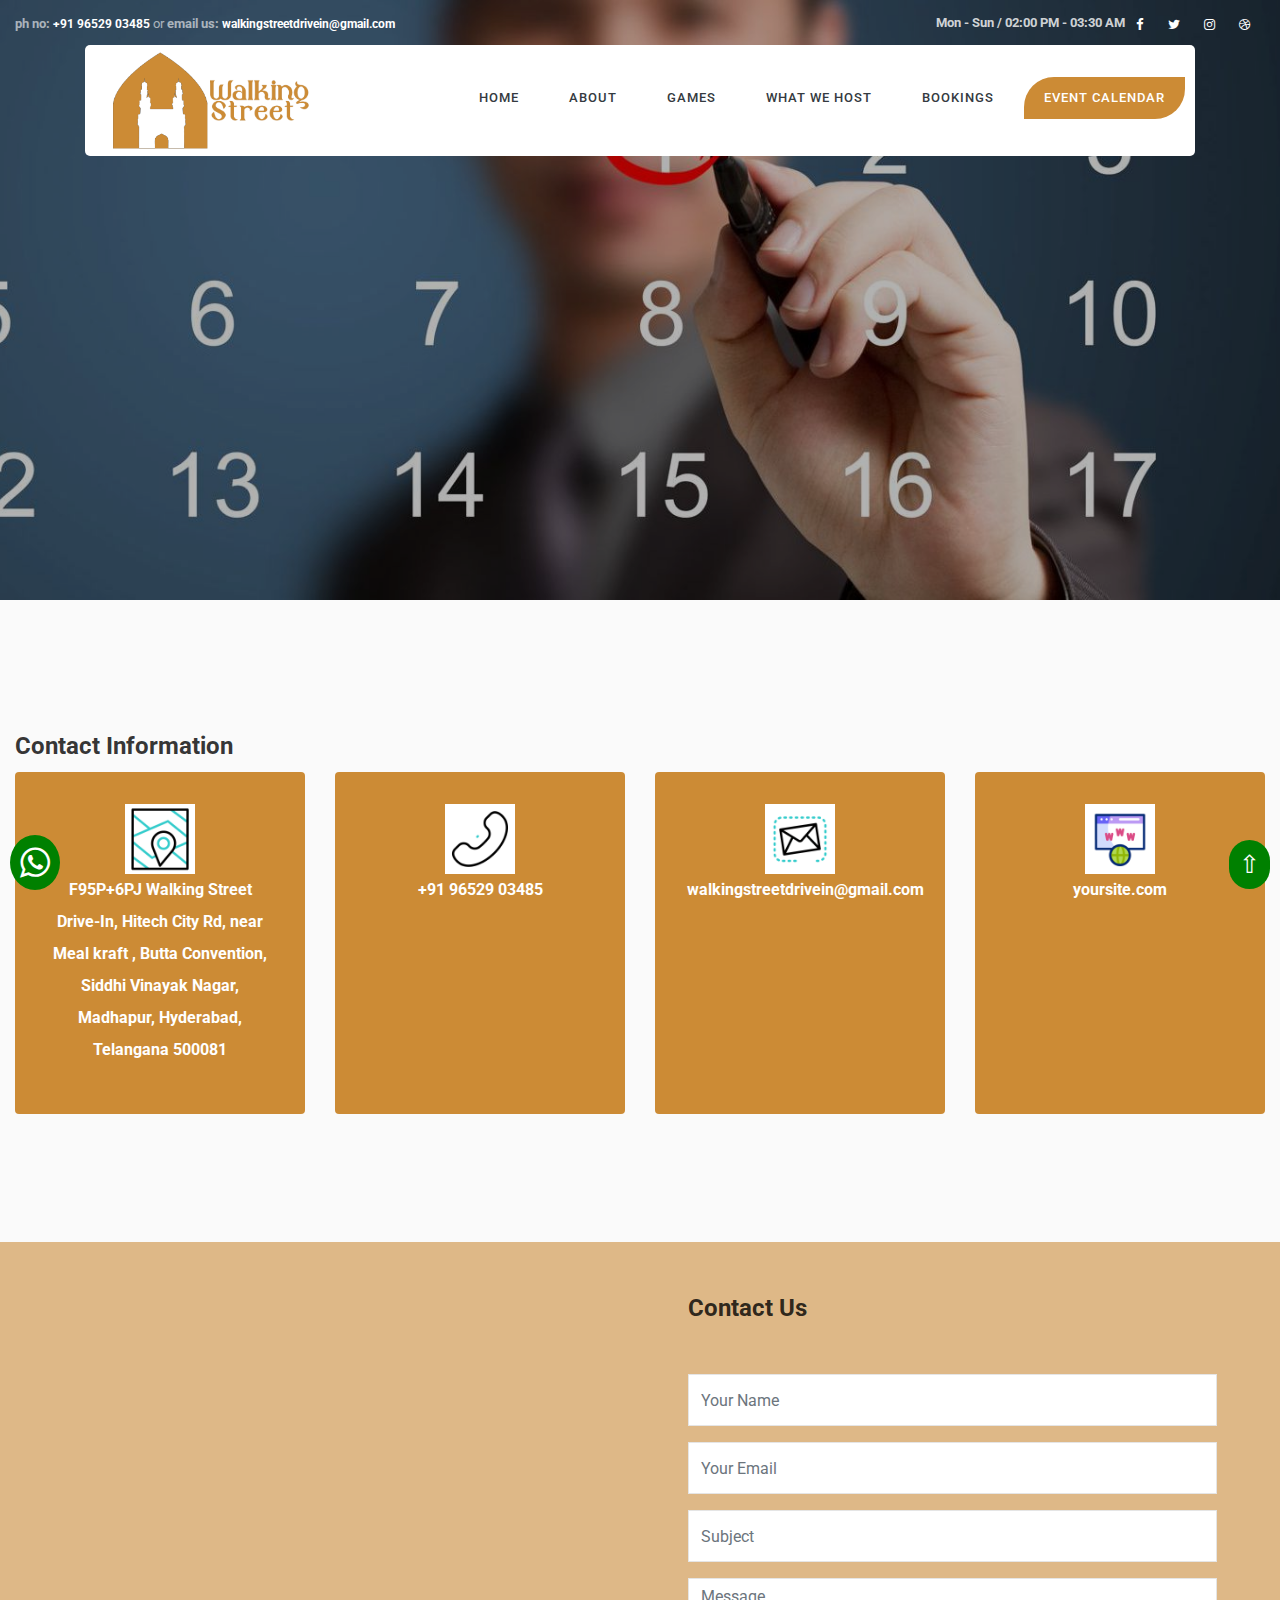
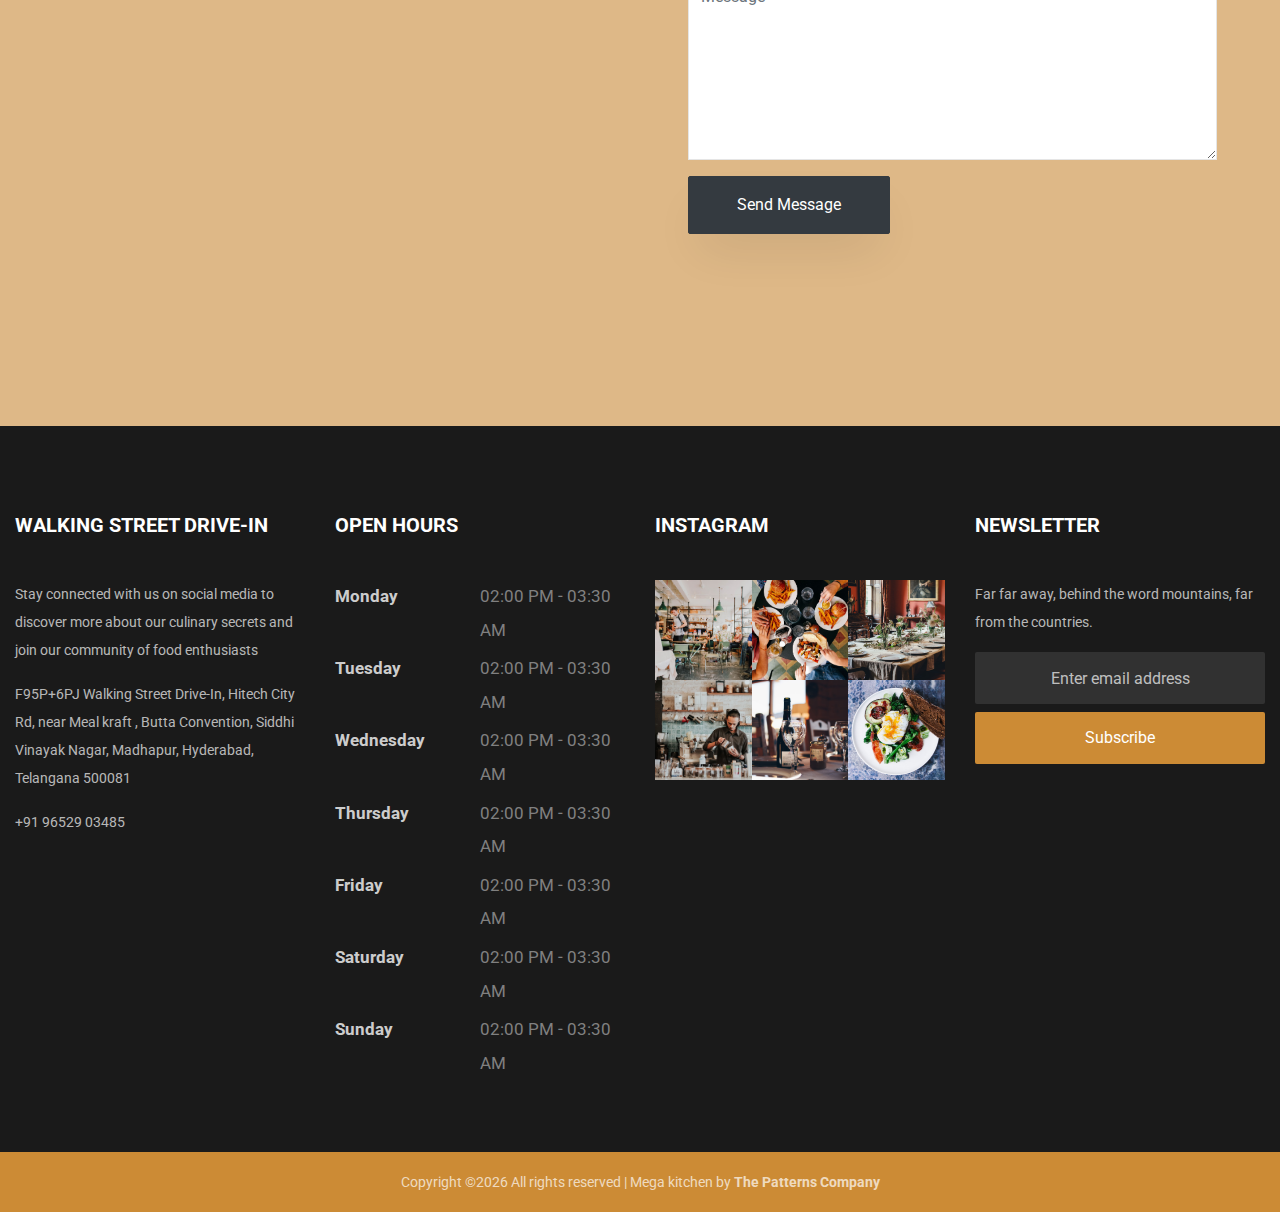
<file: contact.html>
<!DOCTYPE html>
<html lang="en">
<head>
  <title>Walking Street Drive-In</title>
  <meta charset="utf-8">
  <meta name="viewport" content="width=device-width, initial-scale=1, shrink-to-fit=no">
  
  <link href="https://fonts.googleapis.com/css2?family=Roboto:wght@300;400;500;700;900&display=swap" rel="stylesheet">
  <link href="https://fonts.googleapis.com/css2?family=Dancing+Script:wght@400;500;600;700&display=swap" rel="stylesheet">

  <link rel="stylesheet" href="https://stackpath.bootstrapcdn.com/font-awesome/4.7.0/css/font-awesome.min.css">

  <link rel="stylesheet" href="css/animate.css">
  
  <link rel="stylesheet" href="css/owl.carousel.min.css">
  <link rel="stylesheet" href="css/owl.theme.default.min.css">
  <link rel="stylesheet" href="css/magnific-popup.css">

  <link rel="stylesheet" href="css/bootstrap-datepicker.css">
  <link rel="stylesheet" href="css/jquery.timepicker.css">

  
  <link rel="stylesheet" href="css/flaticon.css">
  <link rel="stylesheet" href="css/style.css">
</head>
<body>

 <div class="wrap">
   <div class="container">
    <div class="row justify-content-between">
     <div class="col-12 col-md d-flex align-items-center">
      <p class="mb-0 phone"><span class="mailus"><span class="font-weight-bold">ph no:</span> <a href="#"><spam class="font-weight-bold">+91 96529 03485</spam></a> or <span class="mailus font-weight-bold">email us:</span> <a href="#"><spam class="font-weight-bold">walkingstreetdrivein@gmail.com</spam></a></p>
    </div>
    <div class="col-12 col-md d-flex justify-content-md-end">
      <p class="mb-0 font-weight-bold">Mon - Sun / 02:00 PM - 03:30 AM</p>
      <div class="social-media">
       <p class="mb-0 d-flex">
        <a href="#" class="d-flex align-items-center justify-content-center"><span class="fa fa-facebook"><i class="sr-only font-weight-bold">Facebook</i></span></a>
        <a href="#" class="d-flex align-items-center justify-content-center"><span class="fa fa-twitter"><i class="sr-only font-weight-bold">Twitter</i></span></a>
        <a href="#" class="d-flex align-items-center justify-content-center"><span class="fa fa-instagram"><i class="sr-only font-weight-bold">Instagram</i></span></a>
        <a href="#" class="d-flex align-items-center justify-content-center"><span class="fa fa-dribbble"><i class="sr-only font-weight-bold">Dribbble</i></span></a>
      </p>
    </div>
  </div>
</div>
</div>
</div>

<nav class="navbar navbar-expand-lg navbar-dark ftco_navbar bg-dark ftco-navbar-light" id="ftco-navbar">
 <div class="container">

  <a class="navbar-brand" href="index.html"><img src="images/logo_link.png" class="logo1" /><img src="images/logo_transp.png" class="logo1" /></a>


  

   <button class="navbar-toggler" type="button" data-toggle="collapse" data-target="#ftco-nav" aria-controls="ftco-nav" aria-expanded="false" aria-label="Toggle navigation">
     <span class="oi oi-menu"></span> Menu
   </button>

   <div class="collapse navbar-collapse" id="ftco-nav">
     <ul class="navbar-nav ml-auto">
      <li class="nav-item"><a href="index.html" class="nav-link">Home</a></li>
					<li class="nav-item"><a href="about.html" class="nav-link">About</a></li>
					<li class="nav-item"><a href="entertainment.html" class="nav-link">Games</a></li>
					<li class="nav-item"><a href="whatwehost.html" class="nav-link">What We Host</a></li>
					<li class="nav-item"><a href="booking.html" class="nav-link">Bookings</a></li>
					<li class="nav-item active"><a href="contact.html" class="nav-link">Event Calendar</a></li>    </ul>
  </div>
</div>
</nav>
<!-- END nav -->


<div class="whatsapp">
  <a href="https://wa.me/+919513184144"><i class="fa fa-whatsapp"></i></a>
</div>

<div class="top">
  <a href="#"> <span>&#8679;</span> </a>
</div>

<style>

.top {
  position: fixed;
  bottom: 10px;
  right: 10px;
  z-index: 999;
  animation: round 5s linear infinite;
}
    
.top  a span {
  color: white;
  font-size:25px;
  background-color: green;

  border-radius:100px;
  padding: 10px;
transform: rotateX(45deg);
  animation: round 2s linear infinite;
}
</style>





<section class="hero-wrap hero-wrap-2" style="background-image: url('images/Newsroom-event-calendar03.jpg');" data-stellar-background-ratio="0.5">
  <div class="overlay"></div>
  <div class="container">
    <div class="row no-gutters slider-text align-items-end justify-content-center">
      
    </div>
  </div>
</section>

<section class="ftco-section contact-section bg-light">
  <div class="container">
    <div class="row d-flex contact-info ">
      <div class="col-md-12">
        <h2 class="h4 font-weight-bold">Contact Information</h2>
      </div>
      <div class="w-100"></div>
      <div class="col-md-3 d-flex">
       <div class="dbox text-center bg-warning">
         <img class="" src="./images/location.jpg" alt="" style="width:70px" >
          <p class="text-white font-weight-bold">F95P+6PJ Walking Street Drive-In, Hitech City Rd, near Meal kraft , Butta Convention, Siddhi Vinayak Nagar, Madhapur, Hyderabad, Telangana 500081</p>
       </div>
     </div>
     <div class="col-md-3 d-flex">
       <div class="dbox text-center bg-warning">
        <img class="" src="./images/phone.jpg" alt="" style="width:70px" >
         <p class="text-dark"> <a href="tel://+917661942424 font-weight-bold"><spam class="text-white font-weight-bold">+91 96529 03485</a></spam></p>
       </div>
     </div>
     <div class="col-md-3 d-flex">
       <div class="dbox text-center bg-warning">
        <img class="" src="./images/envelop.jpg" alt="" style="width:70px" >
         <p class="text-dark"> <a href="mailto:contact@megakitchen.online font-weight-bold "><spam class="text-white font-weight-bold">walkingstreetdrivein@gmail.com</a></spam></p>
       </div>
     </div>
     <div class="col-md-3 d-flex">
       <div class="dbox text-center bg-warning">
        <img class="text-dark" src="./images/website.jpg" alt="" style="width:70px" >
         <p> <a href="#"><spam class="text-white font-weight-bold">yoursite.com</a></spam></p>
       </div>
     </div>
   </div>
 </div>
</section>
<section class="ftco-section ftco-no-pt contact-section">
 <div class="container">
  <div class="row d-flex align-items-stretch no-gutters">
   <div class="col-md-6 p-5 order-md-last">
    <h2 class="h4 mb-5 font-weight-bold">Contact Us</h2>
    <form action="#">
      <div class="form-group">
        <input type="text" class="form-control" placeholder="Your Name">
      </div>
      <div class="form-group">
        <input type="text" class="form-control" placeholder="Your Email">
      </div>
      <div class="form-group">
        <input type="text" class="form-control" placeholder="Subject">
      </div>
      <div class="form-group">
        <textarea name="" id="" cols="30" rows="7" class="form-control" placeholder="Message"></textarea>
      </div>
      <div class="form-group">
        <input type="submit" value="Send Message" class="btn btn-dark py-3 px-5">
      </div>
    </form>
  </div>
  <div class="col-md-6 d-flex align-items-stretch">
    <iframe width="100%" src="https://www.google.com/maps/embed?pb=!1m14!1m8!1m3!1d3806.0290424388827!2d78.386821!3d17.458324!3m2!1i1024!2i768!4f13.1!3m3!1m2!1s0x3bcb91d11bf95e83%3A0xbf25fbbf624cee9f!2sWalking%20Street%20Drive-In!5e0!3m2!1sen!2sin!4v1711948446895!5m2!1sen!2sin"  style="border:0;" allowfullscreen="" loading="lazy" referrerpolicy="no-referrer-when-downgrade"></iframe>
  </div>
</div>
</div>
</section>

<footer class="ftco-footer ftco-no-pb ftco-section">
  <div class="container">
    <div class="row mb-5">
      <div class="col-md-6 col-lg-3">
        <div class="ftco-footer-widget mb-4">
          <h2 class="ftco-heading-2">WALKING STREET DRIVE-IN</h2>
          <p>Stay connected with us on social media to discover more about our culinary secrets and join our community of food enthusiasts</p>
						<div>
							<p> <i class="fas fa-map-marker-alt"></i> F95P+6PJ Walking Street Drive-In, Hitech City Rd, near Meal kraft , Butta Convention, Siddhi Vinayak Nagar, Madhapur, Hyderabad, Telangana 500081</p>
						</div>
						<div>
							<a href="tel:+917661942424">+91 96529 03485</a>
						</div>
            <ul class="ftco-footer-social list-unstyled float-md-left float-lft mt-3">
							<li class="ftco-animate"><a href="https://www.youtube.com/@walkingstreet6793 "><span class="fa fa-youtube"></span></a></li>
							<li class="ftco-animate"><a href="https://www.facebook.com/profile.php?id=100089117764083"><span class="fa fa-facebook"></span></a></li>
							<li class="ftco-animate"><a href="https://www.instagram.com/walkingstreet_hyderabad/?hl=en "><span class="fa fa-instagram"></span></a></li>
						</ul>
        </div>
      </div>
      <div class="col-md-6 col-lg-3">
        <div class="ftco-footer-widget mb-4">
          <h2 class="ftco-heading-2">Open Hours</h2>
          <ul class="list-unstyled open-hours">
            <li class="d-flex"><span>Monday</span><span>02:00 PM - 03:30 AM</span></li>
            <li class="d-flex"><span>Tuesday</span><span>02:00 PM - 03:30 AM</span></li>
            <li class="d-flex"><span>Wednesday</span><span>02:00 PM - 03:30 AM</span></li>
            <li class="d-flex"><span>Thursday</span><span>02:00 PM - 03:30 AM</span></li>
            <li class="d-flex"><span>Friday</span><span>02:00 PM - 03:30 AM</span></li>
            <li class="d-flex"><span>Saturday</span><span>02:00 PM - 03:30 AM</span></li>
            <li class="d-flex"><span>Sunday</span><span>02:00 PM - 03:30 AM</span></li>
          </ul>
        </div>
      </div>
      <div class="col-md-6 col-lg-3">
       <div class="ftco-footer-widget mb-4">
        <h2 class="ftco-heading-2">Instagram</h2>
        <div class="thumb d-sm-flex">
          <a href="#" class="thumb-menu img" style="background-image: url(images/insta-1.jpg);">
          </a>
          <a href="#" class="thumb-menu img" style="background-image: url(images/insta-2.jpg);">
          </a>
          <a href="#" class="thumb-menu img" style="background-image: url(images/insta-3.jpg);">
          </a>
        </div>
        <div class="thumb d-flex">
          <a href="#" class="thumb-menu img" style="background-image: url(images/insta-4.jpg);">
          </a>
          <a href="#" class="thumb-menu img" style="background-image: url(images/insta-5.jpg);">
          </a>
          <a href="#" class="thumb-menu img" style="background-image: url(images/insta-6.jpg);">
          </a>
        </div>
      </div>
    </div>
    <div class="col-md-6 col-lg-3">
      <div class="ftco-footer-widget mb-4">
       <h2 class="ftco-heading-2">Newsletter</h2>
       <p>Far far away, behind the word mountains, far from the countries.</p>
       <form action="#" class="subscribe-form">
        <div class="form-group">
          <input type="text" class="form-control mb-2 text-center" placeholder="Enter email address">
          <input type="submit" value="Subscribe" class="form-control submit px-3">
        </div>
      </form>
    </div>
  </div>
</div>
</div>
<div class="container-fluid px-0 bg-warning py-3">
 <div class="row no-gutters">
  <div class="col-md-12 text-center">

    <p class="mb-0">
      Copyright &copy;<script>document.write(new Date().getFullYear());</script> All rights reserved | Mega kitchen  by <a href="https://www.thepatternscompany.com" target="_blank"><span class="font-weight-bold">The Patterns Company</span></a>
      </p>
    </div>
  </div>
</div>
</footer>


<!-- loader -->
<div id="ftco-loader" class="show fullscreen"><svg class="circular" width="48px" height="48px"><circle class="path-bg" cx="24" cy="24" r="22" fill="none" stroke-width="4" stroke="#eeeeee"/><circle class="path" cx="24" cy="24" r="22" fill="none" stroke-width="4" stroke-miterlimit="10" stroke="#F96D00"/></svg></div>


<script src="js/jquery.min.js"></script>
<script src="js/jquery-migrate-3.0.1.min.js"></script>
<script src="js/popper.min.js"></script>
<script src="js/bootstrap.min.js"></script>
<script src="js/jquery.easing.1.3.js"></script>
<script src="js/jquery.waypoints.min.js"></script>
<script src="js/jquery.stellar.min.js"></script>
<script src="js/owl.carousel.min.js"></script>
<script src="js/jquery.magnific-popup.min.js"></script>
<script src="js/jquery.animateNumber.min.js"></script>
<script src="js/bootstrap-datepicker.js"></script>
<script src="js/jquery.timepicker.min.js"></script>
<script src="js/scrollax.min.js"></script>
<script src="https://www.google.com/maps/place/Walking+Street+Drive-In/@17.458324,78.386821,17z/data=!4m6!3m5!1s0x3bcb91d11bf95e83:0xbf25fbbf624cee9f!8m2!3d17.4583244!4d78.3868214!16s%2Fg%2F11sd3vlfmb?hl=en&entry=ttu"></script>
<script src="js/google-map.js"></script>
<script src="js/main.js"></script>

</body>
</html>
</file>
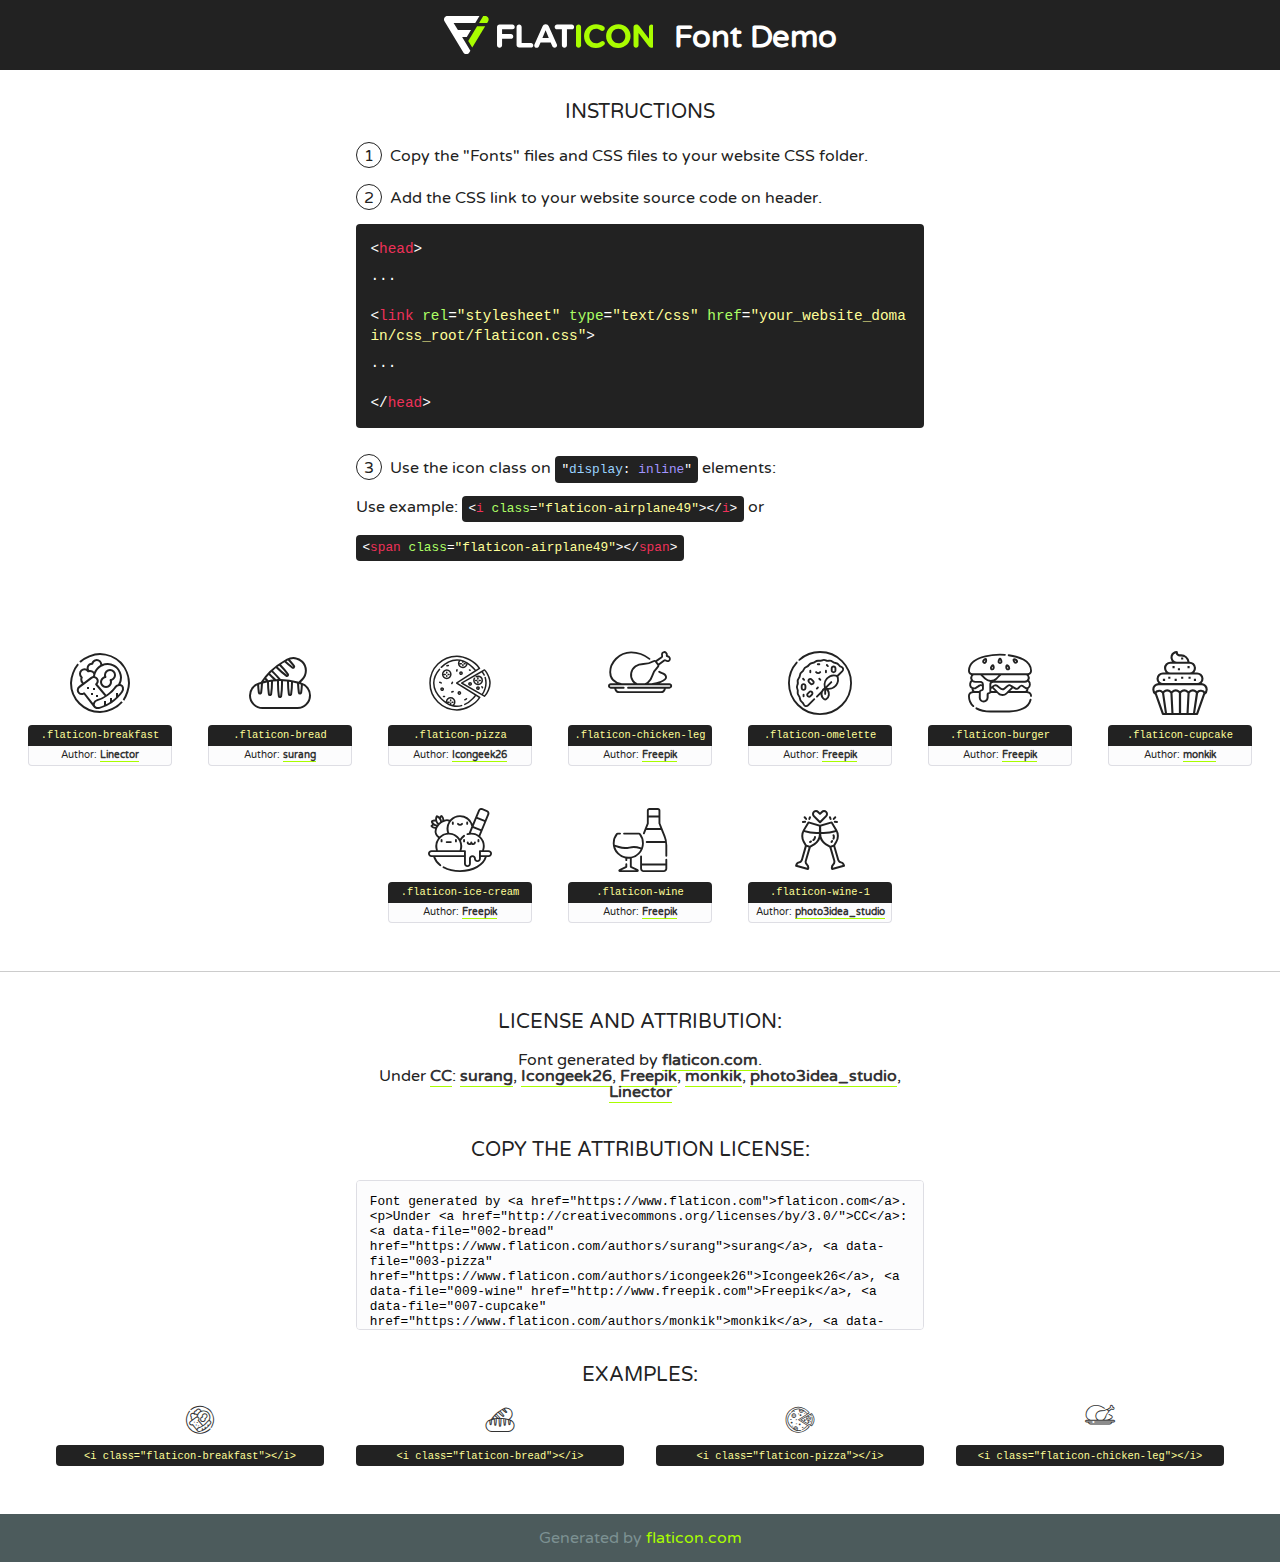
<file: fonts/flaticon/font/flaticon.html>
<!DOCTYPE html>
<!--
  Flaticon icon font: Flaticon
  Creation date: 29/07/2020 13:32
-->
<html>
<!DOCTYPE html>
<html>

<head>
    <title>Flaticon WebFont</title>
    <link href="http://fonts.googleapis.com/css?family=Varela+Round" rel="stylesheet" type="text/css" />
    <link rel="stylesheet" type="text/css" href="flaticon.css">
    <meta charset="UTF-8">
    <style>
    html, body, div, span, applet, object, iframe,
    h1, h2, h3, h4, h5, h6, p, blockquote, pre,
    a, abbr, acronym, address, big, cite, code,
    del, dfn, em, img, ins, kbd, q, s, samp,
    small, strike, strong, sub, sup, tt, var,
    b, u, i, center,
    dl, dt, dd, ol, ul, li,
    fieldset, form, label, legend,
    table, caption, tbody, tfoot, thead, tr, th, td,
    article, aside, canvas, details, embed, 
    figure, figcaption, footer, header, hgroup, 
    menu, nav, output, ruby, section, summary,
    time, mark, audio, video {
        margin: 0;
        padding: 0;
        border: 0;
        font-size: 100%;
        font: inherit;
        vertical-align: baseline;
    }
    /* HTML5 display-role reset for older browsers */
    article, aside, details, figcaption, figure, 
    footer, header, hgroup, menu, nav, section {
        display: block;
    }
    body {
        line-height: 1;
    }
    ol, ul {
        list-style: none;
    }
    blockquote, q {
        quotes: none;
    }
    blockquote:before, blockquote:after,
    q:before, q:after {
        content: '';
        content: none;
    }
    table {
        border-collapse: collapse;
        border-spacing: 0;
    }
    body {
        font-family: 'Varela Round', Helvetica, Arial, sans-serif;
        font-size: 16px;
        color: #222;
    }
    a {
        color: #333;
        border-bottom: 1px solid #a9fd00;
        font-weight: bold;
        text-decoration: none;
    }
    * {
        -moz-box-sizing: border-box;
        -webkit-box-sizing: border-box;
        box-sizing: border-box;
        margin: 0;
        padding: 0;
    }
    [class^="flaticon-"]:before, [class*=" flaticon-"]:before, [class^="flaticon-"]:after, [class*=" flaticon-"]:after {
        font-family: Flaticon;
        font-size: 30px;
        font-style: normal;
        margin-left: 20px;
        color: #333;
    }
    .wrapper {
        max-width: 600px;
        margin: auto;
        padding: 0 1em;
    }
    .title {
        font-size: 1.25em;
        text-align: center;
        margin-bottom: 1em;
        text-transform: uppercase;
    }
    header {
        text-align: center;
        background-color: #222;
        color: #fff;
        padding: 1em;
    }
    header .logo {
        width: 210px;
        height: 38px;
        display: inline-block;
        vertical-align: middle;
        margin-right: 1em;
        border: none;
    }
    header strong {
        font-size: 1.95em;
        font-weight: bold;
        vertical-align: middle;
        margin-top: 5px;
        display: inline-block;
    }
    .demo {
        margin: 2em auto;
        line-height: 1.25em;
    }
    .demo ul li {
        margin-bottom: 1em;
    }
    .demo ul li .num {
        color: #222;
        border-radius: 20px;
        display: inline-block;
        width: 26px;
        padding: 3px;
        height: 26px;
        text-align: center;
        margin-right: 0.5em;
        border: 1px solid #222;
    }
    .demo ul li code {
        background-color: #222;
        border-radius: 4px;
        padding: 0.25em 0.5em;
        display: inline-block;
        color: #fff;
        font-family: Consolas,Monaco,Lucida Console,Liberation Mono,DejaVu Sans Mono,Bitstream Vera Sans Mono,Courier New, monospace;
        font-weight: lighter;
        margin-top: 1em;
        font-size: 0.8em;
        word-break: break-all;
    }
    .demo ul li code.big {
        padding: 1em;
        font-size: 0.9em;
    }
    .demo ul li code .red {
        color: #EF3159;
    }
    .demo ul li code .green {
        color: #ACFF65;
    }
    .demo ul li code .yellow {
        color: #FFFF99;
    }
    .demo ul li code .blue {
        color: #99D3FF;
    }
    .demo ul li code .purple {
        color: #A295FF;
    }
    .demo ul li code .dots {
        margin-top: 0.5em;
        display: block;
    }
    #glyphs {
        border-bottom: 1px solid #ccc;
        padding: 2em 0;
        text-align: center;
    }
    .glyph {
        display: inline-block;
        width: 9em;
        margin: 1em;
        text-align: center;
        vertical-align: top;
        background: #FFF;
    }
    .glyph .glyph-icon {
        padding: 10px;
        display: block;
        font-family:"Flaticon";
        font-size: 64px;
        line-height: 1;
    }
    .glyph .glyph-icon:before {
        font-size: 64px;
        color: #222;
        margin-left: 0;
    }
    .class-name {
        font-size: 0.65em;
        background-color: #222;
        color: #fff;
        border-radius: 4px 4px 0 0;
        padding: 0.5em;
        color: #FFFF99;
        font-family: Consolas,Monaco,Lucida Console,Liberation Mono,DejaVu Sans Mono,Bitstream Vera Sans Mono,Courier New, monospace;
    }
    .author-name {
        font-size: 0.6em;
        background-color: #fcfcfd;
        border: 1px solid #DEDEE4;
        border-top: 0;
        border-radius: 0 0 4px 4px;
        padding: 0.5em;
    }
    .class-name:last-child {
        font-size: 10px;
        color:#888;
    }
    .class-name:last-child a {
        font-size: 10px;
        color:#555;
    }
    .class-name:last-child a:hover {
        color:#a9fd00;
    }
    .glyph > input {
        display: block;
        width: 100px;
        margin: 5px auto;
        text-align: center;
        font-size: 12px;
        cursor: text;
    }
    .glyph > input.icon-input {
        font-family:"Flaticon";
        font-size: 16px;
        margin-bottom: 10px;
    }
    .attribution .title {
        margin-top: 2em;
    }
    .attribution textarea {
        background-color: #fcfcfd;
        padding: 1em;
        border: none;
        box-shadow: none;
        border: 1px solid #DEDEE4;
        border-radius: 4px;
        resize: none;
        width: 100%;
        height: 150px;
        font-size: 0.8em;
        font-family: Consolas,Monaco,Lucida Console,Liberation Mono,DejaVu Sans Mono,Bitstream Vera Sans Mono,Courier New, monospace;
        -webkit-appearance: none;
    }
    .iconsuse {
        margin: 2em auto;
        text-align: center;
        max-width: 1200px;
    }
    .iconsuse:after {
        content: '';
        display: table;
        clear: both;
    }
    .iconsuse .image {
        float: left;
        width: 25%;
        padding: 0 1em;
    }
    .iconsuse .image p {
        margin-bottom: 1em;
    }
    .iconsuse .image span {
        display: block;
        font-size: 0.65em;
        background-color: #222;
        color: #fff;
        border-radius: 4px;
        padding: 0.5em;
        color: #FFFF99;
        margin-top: 1em;
        font-family: Consolas,Monaco,Lucida Console,Liberation Mono,DejaVu Sans Mono,Bitstream Vera Sans Mono,Courier New, monospace;
    }
    #footer {
        text-align: center;
        background-color: #4C5B5C;
        color: #7c9192;
        padding: 1em;
    }
    #footer a {
        border: none;
        color: #a9fd00;
        font-weight: normal;
    }
    @media (max-width: 960px) {
        .iconsuse .image {
            width: 50%;
        }
    }
    @media (max-width: 560px) {
        .iconsuse .image {
            width: 100%;
        }
    }
    </style>
</head>

<body class="characters-off">

    <header>
        <a href="https://www.flaticon.com" target="_blank" class="logo">
            <svg version="1.1" xmlns="http://www.w3.org/2000/svg" xmlns:xlink="http://www.w3.org/1999/xlink" xmlns:a="http://ns.adobe.com/AdobeSVGViewerExtensions/3.0/" viewBox="0 0 560.875 102.036" enable-background="new 0 0 560.875 102.036" xml:space="preserve">
                <defs>
                </defs>
                <g>
                    <g class="letters">
                        <path fill="#ffffff" d="M141.596,29.675c0-3.777,2.985-6.767,6.764-6.767h34.438c3.426,0,6.15,2.728,6.15,6.15
                        c0,3.43-2.724,6.149-6.15,6.149h-27.674v13.091h23.719c3.429,0,6.151,2.724,6.151,6.15c0,3.43-2.723,6.149-6.151,6.149h-23.719
                        v17.574c0,3.773-2.986,6.761-6.764,6.761c-3.779,0-6.764-2.989-6.764-6.761V29.675z"></path>
                        <path fill="#ffffff" d="M193.844,29.149c0-3.781,2.985-6.767,6.764-6.767c3.776,0,6.763,2.985,6.763,6.767v42.957h25.039
                        c3.426,0,6.149,2.726,6.149,6.153c0,3.425-2.723,6.15-6.149,6.15h-31.802c-3.779,0-6.764-2.986-6.764-6.768V29.149z"></path>
                        <path fill="#ffffff" d="M241.891,75.71l21.438-48.407c1.492-3.341,4.215-5.357,7.906-5.357h0.792
                        c3.686,0,6.323,2.017,7.815,5.357l21.439,48.407c0.436,0.967,0.701,1.845,0.701,2.723c0,3.602-2.809,6.501-6.414,6.501
                        c-3.161,0-5.269-1.845-6.499-4.655l-4.132-9.661h-27.059l-4.301,10.102c-1.144,2.631-3.426,4.214-6.237,4.214
                        c-3.517,0-6.24-2.81-6.24-6.325C241.1,77.64,241.451,76.677,241.891,75.71z M279.932,58.666l-8.521-20.297l-8.526,20.297H279.932
                        z"></path>
                        <path fill="#ffffff" d="M314.864,35.387H301.86c-3.429,0-6.239-2.813-6.239-6.238c0-3.429,2.811-6.24,6.239-6.24h39.533
                        c3.426,0,6.237,2.811,6.237,6.24c0,3.425-2.811,6.238-6.237,6.238h-13.001v42.785c0,3.773-2.99,6.761-6.764,6.761
                        c-3.779,0-6.764-2.989-6.764-6.761V35.387z"></path>
                        <path fill="#A9FD00" d="M352.615,29.149c0-3.781,2.985-6.767,6.767-6.767c3.774,0,6.761,2.985,6.761,6.767v49.024
                        c0,3.773-2.987,6.761-6.761,6.761c-3.781,0-6.767-2.989-6.767-6.761V29.149z"></path>
                        <path fill="#A9FD00" d="M374.132,53.836v-0.179c0-17.481,13.178-31.801,32.065-31.801c9.22,0,15.459,2.458,20.557,6.238
                        c1.402,1.054,2.637,2.985,2.637,5.357c0,3.692-2.985,6.59-6.681,6.59c-1.845,0-3.071-0.702-4.044-1.319
                        c-3.776-2.813-7.729-4.393-12.562-4.393c-10.364,0-17.831,8.611-17.831,19.154v0.173c0,10.542,7.291,19.329,17.831,19.329
                        c5.715,0,9.492-1.756,13.359-4.834c1.049-0.874,2.458-1.491,4.039-1.491c3.429,0,6.325,2.813,6.325,6.236
                        c0,2.106-1.056,3.78-2.282,4.834c-5.539,4.834-12.036,7.733-21.878,7.733C387.572,85.464,374.132,71.493,374.132,53.836z"></path>
                        <path fill="#A9FD00" d="M433.009,53.836v-0.179c0-17.481,13.79-31.801,32.766-31.801c18.981,0,32.592,14.143,32.592,31.628v0.173
                        c0,17.483-13.785,31.807-32.769,31.807C446.625,85.464,433.009,71.32,433.009,53.836z M484.224,53.836v-0.179
                        c0-10.539-7.725-19.326-18.626-19.326c-10.893,0-18.449,8.611-18.449,19.154v0.173c0,10.542,7.73,19.329,18.626,19.329
                        C476.676,72.986,484.224,64.378,484.224,53.836z"></path>
                        <path fill="#A9FD00" d="M506.233,29.321c0-3.774,2.99-6.763,6.767-6.763h1.401c3.252,0,5.183,1.583,7.029,3.953l26.093,34.265
                        V29.059c0-3.692,2.99-6.677,6.681-6.677c3.683,0,6.671,2.985,6.671,6.677v48.934c0,3.78-2.987,6.765-6.764,6.765h-0.436
                        c-3.257,0-5.188-1.581-7.034-3.953l-27.056-35.492v32.944c0,3.687-2.985,6.676-6.678,6.676c-3.683,0-6.673-2.989-6.673-6.676
                        V29.321z"></path>
                    </g>
                    <g class="insignia">
                        <path fill="#ffffff" d="M48.372,56.137h12.517l11.156-18.537H37.186L25.688,18.539h57.825L94.668,0H9.271
                        C5.925,0,2.842,1.801,1.198,4.716c-1.644,2.907-1.593,6.482,0.134,9.343l50.38,83.501c1.678,2.781,4.689,4.476,7.938,4.476
                        c3.246,0,6.257-1.695,7.935-4.476l2.898-4.804L48.372,56.137z"></path>
                        <g class="i">
                            <path fill="#A9FD00" d="M93.575,18.539h0.031v0.004l21.652,0.004l2.705-4.488c1.727-2.861,1.778-6.436,0.133-9.343
                            C116.454,1.801,113.371,0,110.026,0h-5.294L93.575,18.539z"></path>
                            <polygon fill="#A9FD00" points="88.291,27.356 64.725,66.486 75.519,84.404 109.942,27.356"></polygon>
                        </g>
                    </g>
                </g>
            </svg>
        </a>
        <strong>Font Demo</strong>
    </header>


    <section class="demo wrapper">

        <p class="title">Instructions</p>

        <ul>
            <li>
                <span class="num">1</span>Copy the "Fonts" files and CSS files to your website CSS folder.
            </li>
            <li>
                <span class="num">2</span>Add the CSS link to your website source code on header.
                <code class="big">
                    &lt;<span class="red">head</span>&gt;
                    <br/><span class="dots">...</span>
                    <br/>&lt;<span class="red">link</span> <span class="green">rel</span>=<span class="yellow">"stylesheet"</span> <span class="green">type</span>=<span class="yellow">"text/css"</span> <span class="green">href</span>=<span class="yellow">"your_website_domain/css_root/flaticon.css"</span>&gt;
                    <br/><span class="dots">...</span>
                    <br/>&lt;/<span class="red">head</span>&gt;
                </code>
            </li>

            <li>
                <p>
                    <span class="num">3</span>Use the icon class on <code>"<span class="blue">display</span>:<span class="purple"> inline</span>"</code> elements:
                    <br />
                    Use example: <code>&lt;<span class="red">i</span> <span class="green">class</span>=<span class="yellow">&quot;flaticon-airplane49&quot;</span>&gt;&lt;/<span class="red">i</span>&gt;</code> or <code>&lt;<span class="red">span</span> <span class="green">class</span>=<span class="yellow">&quot;flaticon-airplane49&quot;</span>&gt;&lt;/<span class="red">span</span>&gt;</code>
            </li>
        </ul>

    </section>




   <section id="glyphs">          
    
      
        <div class="glyph"><div class="glyph-icon flaticon-breakfast"></div>
            <div class="class-name">.flaticon-breakfast</div>
            <div class="author-name">Author: <a data-file="001-breakfast" href="https://www.flaticon.com/authors/linector">Linector</a> </div> 
        </div>        
        
        <div class="glyph"><div class="glyph-icon flaticon-bread"></div>
            <div class="class-name">.flaticon-bread</div>
            <div class="author-name">Author: <a data-file="002-bread" href="https://www.flaticon.com/authors/surang">surang</a> </div> 
        </div>        
        
        <div class="glyph"><div class="glyph-icon flaticon-pizza"></div>
            <div class="class-name">.flaticon-pizza</div>
            <div class="author-name">Author: <a data-file="003-pizza" href="https://www.flaticon.com/authors/icongeek26">Icongeek26</a> </div> 
        </div>        
        
        <div class="glyph"><div class="glyph-icon flaticon-chicken-leg"></div>
            <div class="class-name">.flaticon-chicken-leg</div>
            <div class="author-name">Author: <a data-file="004-chicken-leg" href="http://www.freepik.com">Freepik</a> </div> 
        </div>        
        
        <div class="glyph"><div class="glyph-icon flaticon-omelette"></div>
            <div class="class-name">.flaticon-omelette</div>
            <div class="author-name">Author: <a data-file="005-omelette" href="http://www.freepik.com">Freepik</a> </div> 
        </div>        
        
        <div class="glyph"><div class="glyph-icon flaticon-burger"></div>
            <div class="class-name">.flaticon-burger</div>
            <div class="author-name">Author: <a data-file="006-burger" href="http://www.freepik.com">Freepik</a> </div> 
        </div>        
        
        <div class="glyph"><div class="glyph-icon flaticon-cupcake"></div>
            <div class="class-name">.flaticon-cupcake</div>
            <div class="author-name">Author: <a data-file="007-cupcake" href="https://www.flaticon.com/authors/monkik">monkik</a> </div> 
        </div>        
        
        <div class="glyph"><div class="glyph-icon flaticon-ice-cream"></div>
            <div class="class-name">.flaticon-ice-cream</div>
            <div class="author-name">Author: <a data-file="008-ice-cream" href="http://www.freepik.com">Freepik</a> </div> 
        </div>        
        
        <div class="glyph"><div class="glyph-icon flaticon-wine"></div>
            <div class="class-name">.flaticon-wine</div>
            <div class="author-name">Author: <a data-file="009-wine" href="http://www.freepik.com">Freepik</a> </div> 
        </div>        
        
        <div class="glyph"><div class="glyph-icon flaticon-wine-1"></div>
            <div class="class-name">.flaticon-wine-1</div>
            <div class="author-name">Author: <a data-file="010-wine-1" href="https://www.flaticon.com/authors/photo3idea-studio">photo3idea_studio</a> </div> 
        </div>        
        

    </section>



    <section class="attribution wrapper"   style="text-align:center;">

      <div class="title">License and attribution:</div><div class="attrDiv">Font generated by <a href="https://www.flaticon.com">flaticon.com</a>. <div><p>Under <a href="http://creativecommons.org/licenses/by/3.0/">CC</a>: <a data-file="002-bread" href="https://www.flaticon.com/authors/surang">surang</a>, <a data-file="003-pizza" href="https://www.flaticon.com/authors/icongeek26">Icongeek26</a>, <a data-file="009-wine" href="http://www.freepik.com">Freepik</a>, <a data-file="007-cupcake" href="https://www.flaticon.com/authors/monkik">monkik</a>, <a data-file="010-wine-1" href="https://www.flaticon.com/authors/photo3idea-studio">photo3idea_studio</a>, <a data-file="001-breakfast" href="https://www.flaticon.com/authors/linector">Linector</a></p>  </div>
      </div>
      <div class="title">Copy the Attribution License:</div>

    <textarea onclick="this.focus();this.select();">Font generated by &lt;a href=&quot;https://www.flaticon.com&quot;&gt;flaticon.com&lt;/a&gt;. <p>Under <a href="http://creativecommons.org/licenses/by/3.0/">CC</a>: <a data-file="002-bread" href="https://www.flaticon.com/authors/surang">surang</a>, <a data-file="003-pizza" href="https://www.flaticon.com/authors/icongeek26">Icongeek26</a>, <a data-file="009-wine" href="http://www.freepik.com">Freepik</a>, <a data-file="007-cupcake" href="https://www.flaticon.com/authors/monkik">monkik</a>, <a data-file="010-wine-1" href="https://www.flaticon.com/authors/photo3idea-studio">photo3idea_studio</a>, <a data-file="001-breakfast" href="https://www.flaticon.com/authors/linector">Linector</a></p>  
     </textarea>

    </section>

    <section class="iconsuse">

          <div class="title">Examples:</div>            
             
            <div class="image">
                <p>
                    <i class="glyph-icon flaticon-breakfast"></i> 
                    <span>&lt;i class=&quot;flaticon-breakfast&quot;&gt;&lt;/i&gt;</span>
                </p>
            </div>
            
            <div class="image">
                <p>
                    <i class="glyph-icon flaticon-bread"></i> 
                    <span>&lt;i class=&quot;flaticon-bread&quot;&gt;&lt;/i&gt;</span>
                </p>
            </div>
            
            <div class="image">
                <p>
                    <i class="glyph-icon flaticon-pizza"></i> 
                    <span>&lt;i class=&quot;flaticon-pizza&quot;&gt;&lt;/i&gt;</span>
                </p>
            </div>
            
            <div class="image">
                <p>
                    <i class="glyph-icon flaticon-chicken-leg"></i> 
                    <span>&lt;i class=&quot;flaticon-chicken-leg&quot;&gt;&lt;/i&gt;</span>
                </p>
            </div>
                       
        </div>
                            
    </section>

<div id="footer">
    <div>Generated by <a href="https://www.flaticon.com">flaticon.com</a>
    </div>
</div>



</body>
</html>
</file>
<file: css/flaticon.css>
/*
  	Flaticon icon font: Flaticon
  	Creation date: 06/10/2018 08:32
  	*/


@font-face {
  font-family: "Flaticon";
  src: url("../fonts/flaticon/font/Flaticon.eot");
  src: url("../fonts/flaticon/font/Flaticon.eot?#iefix") format("embedded-opentype"),
       url("../fonts/flaticon/font/Flaticon.woff") format("woff"),
       url("../fonts/flaticon/font/Flaticon.ttf") format("truetype"),
       url("../fonts/flaticon/font/Flaticon.svg#Flaticon") format("svg");
  font-weight: normal;
  font-style: normal;
}

@media screen and (-webkit-min-device-pixel-ratio:0) {
  @font-face {
    font-family: "Flaticon";
    src: url("../fonts/flaticon/font/Flaticon.svg#Flaticon") format("svg");
  }
}

[class^="flaticon-"]:before, [class*=" flaticon-"]:before,
[class^="flaticon-"]:after, [class*=" flaticon-"]:after {   
  font-family: Flaticon;
  font-style: normal;
  font-weight: normal;
  font-variant: normal;
  text-transform: none;
  line-height: 1;

  /* Better Font Rendering =========== */
  -webkit-font-smoothing: antialiased;
  -moz-osx-font-smoothing: grayscale;
}

.flaticon-breakfast:before { content: "\f100"; }
.flaticon-bread:before { content: "\f101"; }
.flaticon-pizza:before { content: "\f102"; }
.flaticon-chicken-leg:before { content: "\f103"; }
.flaticon-omelette:before { content: "\f104"; }
.flaticon-burger:before { content: "\f105"; }
.flaticon-cupcake:before { content: "\f106"; }
.flaticon-ice-cream:before { content: "\f107"; }
.flaticon-wine:before { content: "\f108"; }
.flaticon-wine-1:before { content: "\f109"; }
</file>
<file: fonts/flaticon/font/flaticon.css>
/*
  	Flaticon icon font: Flaticon
  	Creation date: 29/07/2020 13:32
  	*/

@font-face {
  font-family: "Flaticon";
  src: url("./Flaticon.eot");
  src: url("./Flaticon.eot?#iefix") format("embedded-opentype"),
       url("./Flaticon.woff2") format("woff2"),
       url("./Flaticon.woff") format("woff"),
       url("./Flaticon.ttf") format("truetype"),
       url("./Flaticon.svg#Flaticon") format("svg");
  font-weight: normal;
  font-style: normal;
}

@media screen and (-webkit-min-device-pixel-ratio:0) {
  @font-face {
    font-family: "Flaticon";
    src: url("./Flaticon.svg#Flaticon") format("svg");
  }
}

[class^="flaticon-"]:before, [class*=" flaticon-"]:before,
[class^="flaticon-"]:after, [class*=" flaticon-"]:after {   
  font-family: Flaticon;
        font-size: 20px;
font-style: normal;
margin-left: 20px;
}

.flaticon-breakfast:before { content: "\f100"; }
.flaticon-bread:before { content: "\f101"; }
.flaticon-pizza:before { content: "\f102"; }
.flaticon-chicken-leg:before { content: "\f103"; }
.flaticon-omelette:before { content: "\f104"; }
.flaticon-burger:before { content: "\f105"; }
.flaticon-cupcake:before { content: "\f106"; }
.flaticon-ice-cream:before { content: "\f107"; }
.flaticon-wine:before { content: "\f108"; }
.flaticon-wine-1:before { content: "\f109"; }
</file>
